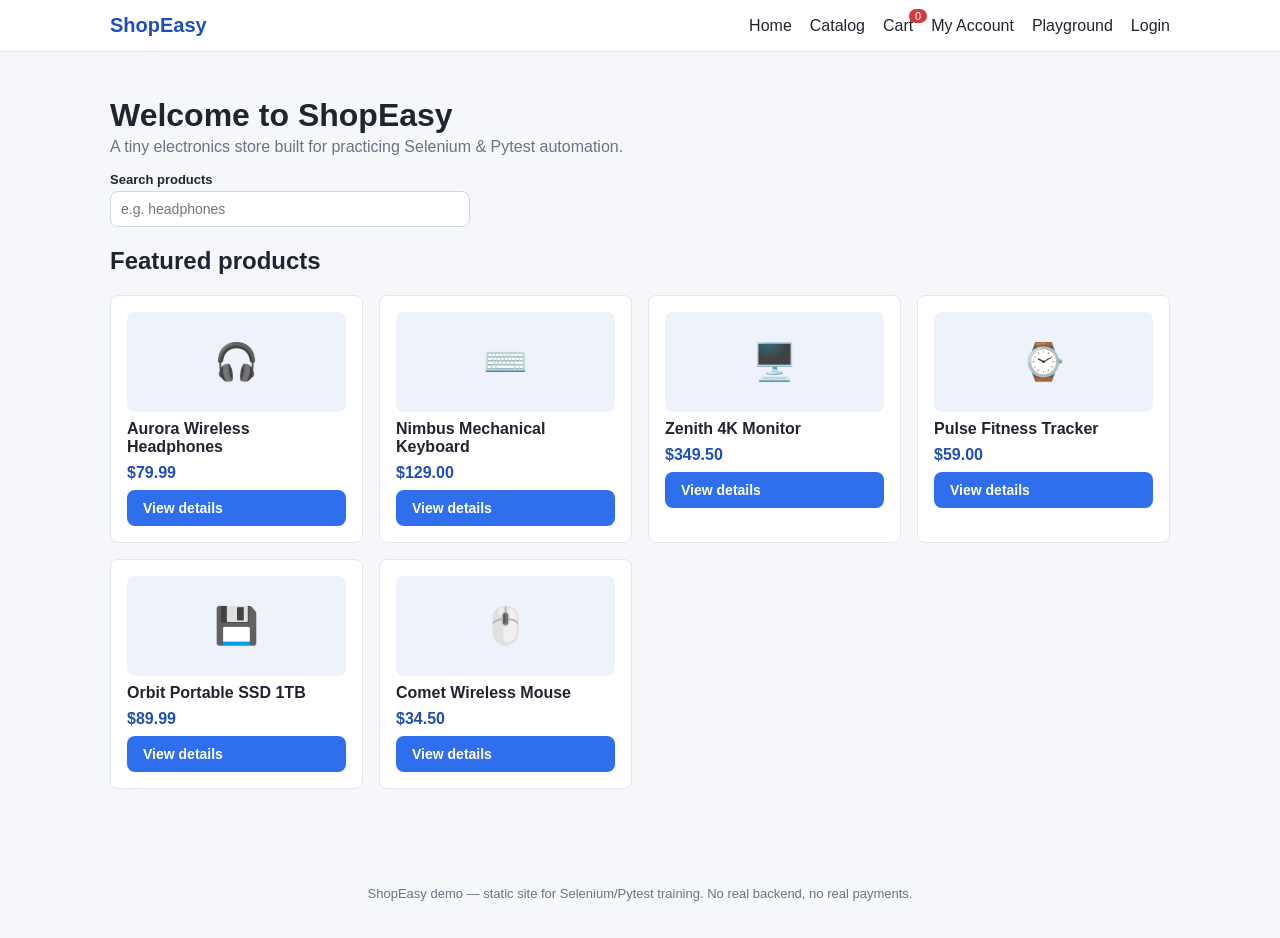
<file: site/index.html>
<!DOCTYPE html>
<html lang="en">
<head>
  <meta charset="UTF-8">
  <title>ShopEasy — Home</title>
  <link rel="stylesheet" href="assets/css/style.css">
</head>
<body>
  <!-- Шапка повторяется на всех страницах. common.js обновляет auth-link и cart-count. -->
  <header class="site-header">
    <div class="nav-bar">
      <a class="brand" href="index.html" id="brand-link">ShopEasy</a>
      <nav class="nav-links">
        <a href="index.html" data-testid="nav-home">Home</a>
        <a href="catalog.html" data-testid="nav-catalog">Catalog</a>
        <a href="cart.html" class="cart-link" data-testid="nav-cart">Cart <span class="cart-badge" id="cart-count">0</span></a>
        <a href="dashboard.html" data-testid="nav-dashboard">My Account</a>
        <a href="playground.html" data-testid="nav-playground">Playground</a>
        <a href="login.html" id="auth-link" data-testid="nav-auth">Login</a>
      </nav>
    </div>
  </header>

  <!-- Основное содержимое. -->
  <main class="container">
    <h1 class="page-title">Welcome to ShopEasy</h1>
    <p class="page-subtitle">A tiny electronics store built for practicing Selenium &amp; Pytest automation.</p>

    <!-- Поиск фильтрует карточки #featured-grid на стороне клиента. -->
    <div class="form-group" style="max-width:360px;">
      <label for="search-input">Search products</label>
      <input type="text" id="search-input" data-testid="search-input" placeholder="e.g. headphones">
    </div>

    <h2>Featured products</h2>
    <div class="product-grid" id="featured-grid" data-testid="product-grid">
      <!-- home.js строит карточки из общего списка PRODUCTS. -->
    </div>

    <p id="no-results-msg" class="hidden" data-testid="no-results-msg">No products match your search.</p>
  </main>

  <footer class="site-footer">
    <p>ShopEasy demo &mdash; static site for Selenium/Pytest training. No real backend, no real payments.</p>
  </footer>

  <script src="assets/js/common.js"></script>
  <script src="assets/js/home.js"></script>
</body>
</html>
</file>
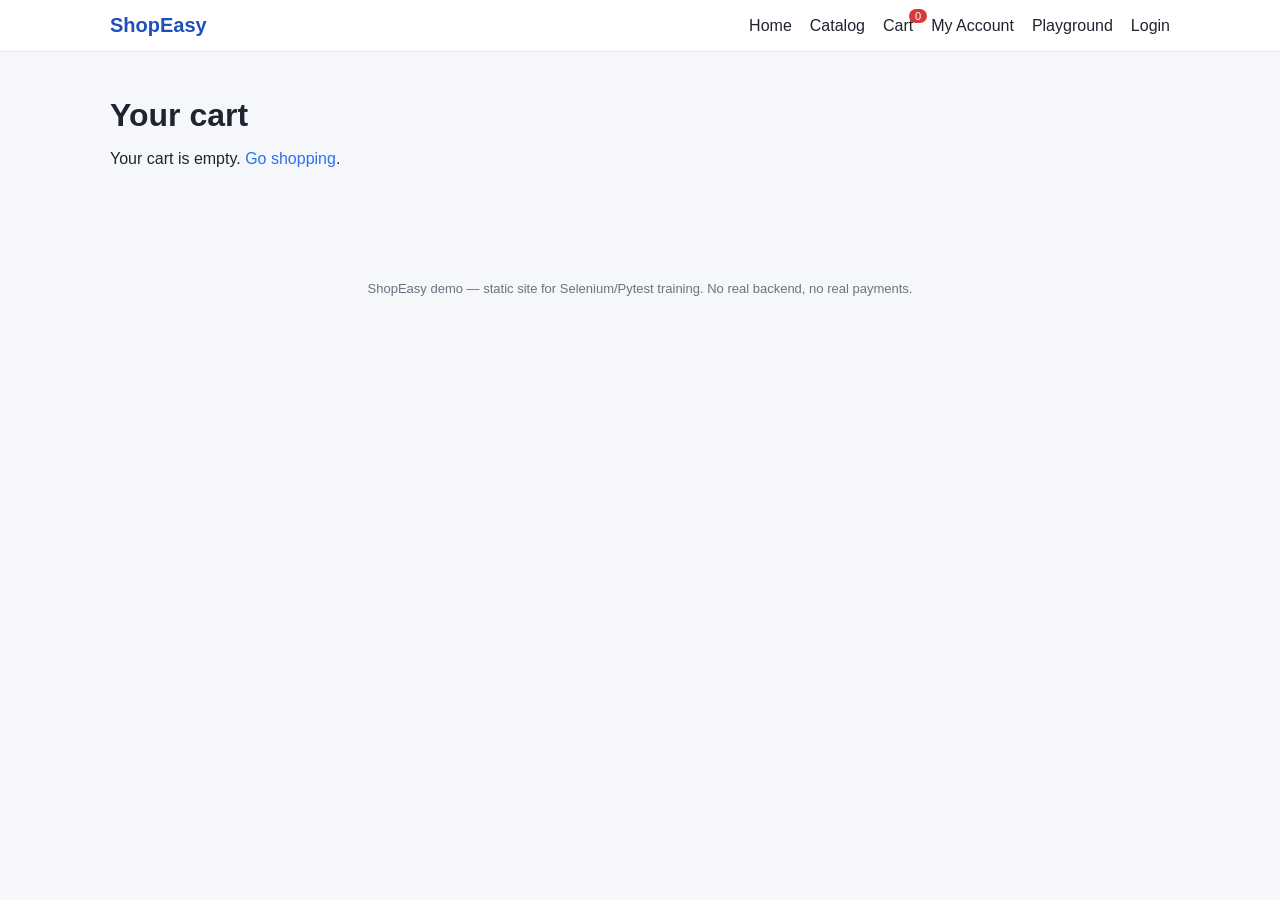
<file: site/cart.html>
<!DOCTYPE html>
<html lang="en">
<head>
  <meta charset="UTF-8">
  <title>ShopEasy — Cart</title>
  <link rel="stylesheet" href="assets/css/style.css">
</head>
<body>
  <header class="site-header">
    <div class="nav-bar">
      <a class="brand" href="index.html">ShopEasy</a>
      <nav class="nav-links">
        <a href="index.html" data-testid="nav-home">Home</a>
        <a href="catalog.html" data-testid="nav-catalog">Catalog</a>
        <a href="cart.html" class="cart-link" data-testid="nav-cart">Cart <span class="cart-badge" id="cart-count">0</span></a>
        <a href="dashboard.html" data-testid="nav-dashboard">My Account</a>
        <a href="playground.html" data-testid="nav-playground">Playground</a>
        <a href="login.html" id="auth-link" data-testid="nav-auth">Login</a>
      </nav>
    </div>
  </header>

  <main class="container">
    <h1 class="page-title">Your cart</h1>

    <p id="empty-cart-msg" class="hidden" data-testid="empty-cart-msg">Your cart is empty. <a href="catalog.html">Go shopping</a>.</p>

    <table class="data-table hidden" id="cart-table" data-testid="cart-table">
      <thead>
        <tr>
          <th>Product</th>
          <th>Price</th>
          <th>Quantity</th>
          <th>Subtotal</th>
          <th></th>
        </tr>
      </thead>
      <tbody id="cart-body"></tbody>
    </table>

    <div id="cart-summary" class="hidden" style="margin-top:20px; max-width:300px;">
      <div class="card">
        <p>Total: <strong id="cart-total" data-testid="cart-total">$0.00</strong></p>
        <button id="checkout-btn" data-testid="checkout-btn">Proceed to checkout</button>
      </div>
    </div>
  </main>

  <footer class="site-footer">
    <p>ShopEasy demo &mdash; static site for Selenium/Pytest training. No real backend, no real payments.</p>
  </footer>

  <script src="assets/js/common.js"></script>
  <script src="assets/js/cart.js"></script>
</body>
</html>
</file>
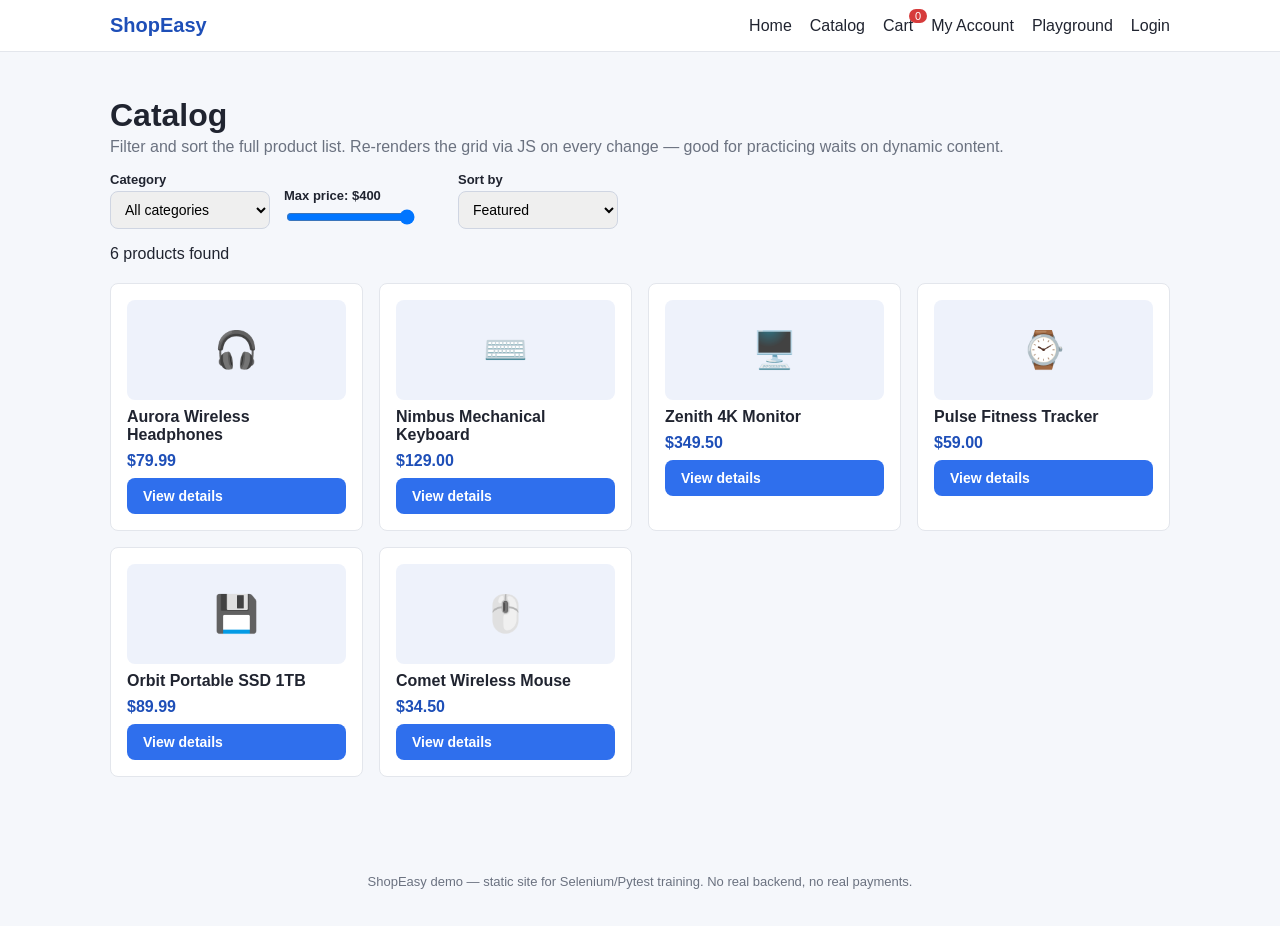
<file: site/catalog.html>
<!DOCTYPE html>
<html lang="en">
<head>
  <meta charset="UTF-8">
  <title>ShopEasy — Catalog</title>
  <link rel="stylesheet" href="assets/css/style.css">
</head>
<body>
  <header class="site-header">
    <div class="nav-bar">
      <a class="brand" href="index.html">ShopEasy</a>
      <nav class="nav-links">
        <a href="index.html" data-testid="nav-home">Home</a>
        <a href="catalog.html" data-testid="nav-catalog">Catalog</a>
        <a href="cart.html" class="cart-link" data-testid="nav-cart">Cart <span class="cart-badge" id="cart-count">0</span></a>
        <a href="dashboard.html" data-testid="nav-dashboard">My Account</a>
        <a href="playground.html" data-testid="nav-playground">Playground</a>
        <a href="login.html" id="auth-link" data-testid="nav-auth">Login</a>
      </nav>
    </div>
  </header>

  <main class="container">
    <h1 class="page-title">Catalog</h1>
    <p class="page-subtitle">Filter and sort the full product list. Re-renders the grid via JS on every change &mdash; good for practicing waits on dynamic content.</p>

    <div class="filters-bar">
      <div class="form-group">
        <label for="category-filter">Category</label>
        <select id="category-filter" data-testid="category-filter">
          <option value="all">All categories</option>
          <option value="audio">Audio</option>
          <option value="accessories">Accessories</option>
          <option value="displays">Displays</option>
          <option value="wearables">Wearables</option>
          <option value="storage">Storage</option>
        </select>
      </div>
      <div class="form-group">
        <label for="max-price">Max price: $<span id="max-price-value">400</span></label>
        <input type="range" id="max-price" data-testid="max-price-range" min="0" max="400" step="10" value="400">
      </div>
      <div class="form-group">
        <label for="sort-select">Sort by</label>
        <select id="sort-select" data-testid="sort-select">
          <option value="default">Featured</option>
          <option value="price-asc">Price: low to high</option>
          <option value="price-desc">Price: high to low</option>
          <option value="name-asc">Name: A-Z</option>
        </select>
      </div>
    </div>

    <p><span id="result-count" data-testid="result-count">6</span> products found</p>

    <div class="product-grid" id="catalog-grid" data-testid="product-grid"></div>
  </main>

  <footer class="site-footer">
    <p>ShopEasy demo &mdash; static site for Selenium/Pytest training. No real backend, no real payments.</p>
  </footer>

  <script src="assets/js/common.js"></script>
  <script src="assets/js/catalog.js"></script>
</body>
</html>
</file>
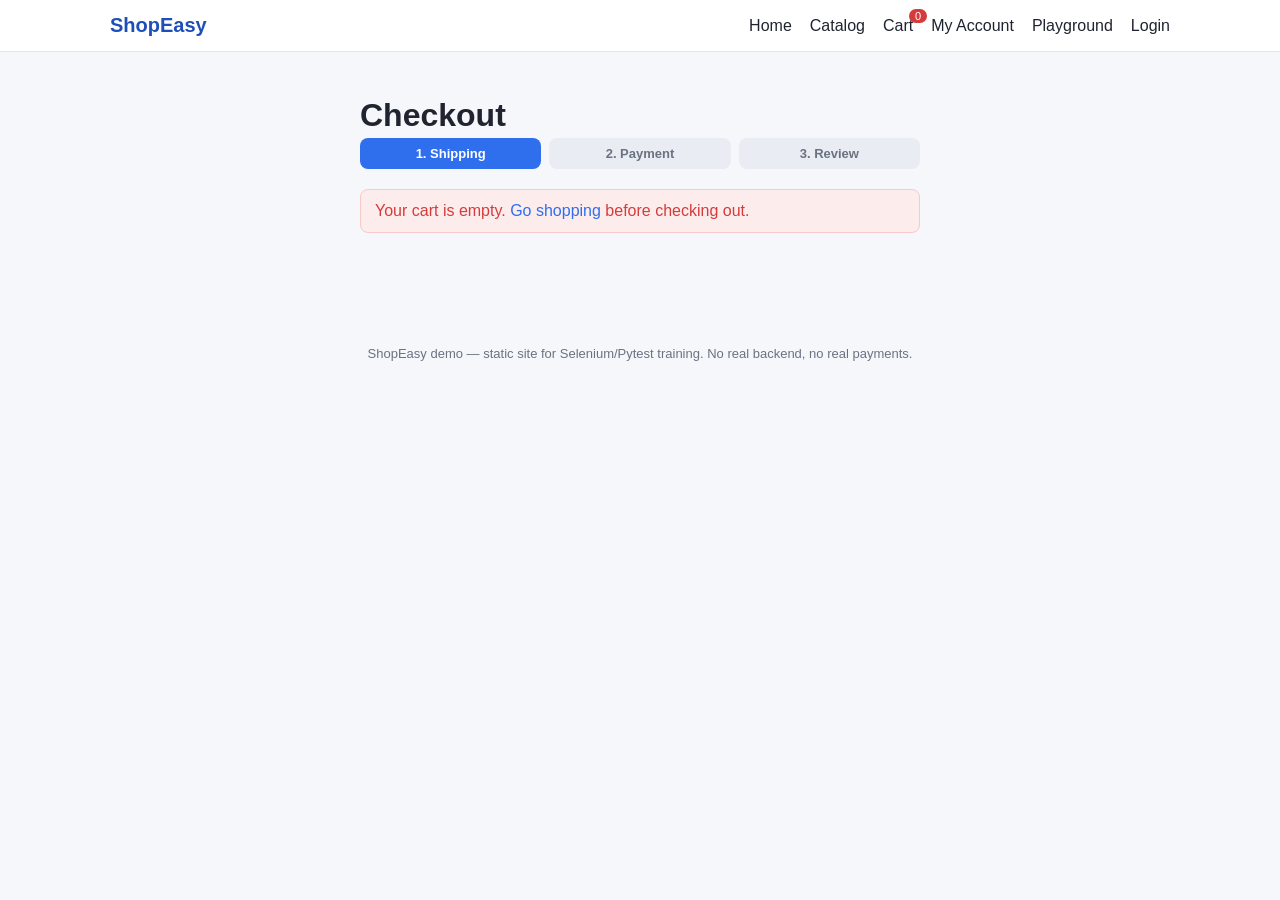
<file: site/checkout.html>
<!DOCTYPE html>
<html lang="en">
<head>
  <meta charset="UTF-8">
  <title>ShopEasy — Checkout</title>
  <link rel="stylesheet" href="assets/css/style.css">
</head>
<body>
  <header class="site-header">
    <div class="nav-bar">
      <a class="brand" href="index.html">ShopEasy</a>
      <nav class="nav-links">
        <a href="index.html" data-testid="nav-home">Home</a>
        <a href="catalog.html" data-testid="nav-catalog">Catalog</a>
        <a href="cart.html" class="cart-link" data-testid="nav-cart">Cart <span class="cart-badge" id="cart-count">0</span></a>
        <a href="dashboard.html" data-testid="nav-dashboard">My Account</a>
        <a href="playground.html" data-testid="nav-playground">Playground</a>
        <a href="login.html" id="auth-link" data-testid="nav-auth">Login</a>
      </nav>
    </div>
  </header>

  <main class="container" style="max-width:600px;">
    <h1 class="page-title">Checkout</h1>

    <div class="steps" data-testid="checkout-steps">
      <div class="step active" id="step-indicator-1" data-testid="step-indicator-1">1. Shipping</div>
      <div class="step" id="step-indicator-2" data-testid="step-indicator-2">2. Payment</div>
      <div class="step" id="step-indicator-3" data-testid="step-indicator-3">3. Review</div>
    </div>

    <div id="cart-empty-warning" class="alert alert-error" data-testid="checkout-empty-warning">
      Your cart is empty. <a href="catalog.html">Go shopping</a> before checking out.
    </div>

    <div id="checkout-flow">
      <!-- Шаг 1: доставка. -->
      <section class="step-panel active" id="step-1" data-testid="step-panel-1">
        <div class="form-group">
          <label for="full-name">Full name</label>
          <input type="text" id="full-name" data-testid="full-name" required>
        </div>
        <div class="form-group">
          <label for="address">Address</label>
          <input type="text" id="address" data-testid="address" required>
        </div>
        <div class="form-row">
          <div class="form-group">
            <label for="city">City</label>
            <input type="text" id="city" data-testid="city" required>
          </div>
          <div class="form-group">
            <label for="zip">ZIP code</label>
            <input type="text" id="zip" data-testid="zip" required>
          </div>
        </div>
        <button id="to-step-2" data-testid="to-step-2-btn">Continue to payment</button>
      </section>

      <!-- Шаг 2: оплата. -->
      <section class="step-panel" id="step-2" data-testid="step-panel-2">
        <div class="form-group">
          <label>Payment method</label>
          <label style="display:flex; align-items:center; gap:6px; font-weight:normal; margin-bottom:8px;">
            <input type="radio" name="payment" value="card" data-testid="payment-card" style="width:auto;" checked> Credit card
          </label>
          <label style="display:flex; align-items:center; gap:6px; font-weight:normal; margin-bottom:8px;">
            <input type="radio" name="payment" value="paypal" data-testid="payment-paypal" style="width:auto;"> PayPal
          </label>
          <label style="display:flex; align-items:center; gap:6px; font-weight:normal;">
            <input type="radio" name="payment" value="cash" data-testid="payment-cash" style="width:auto;"> Cash on delivery
          </label>
        </div>

        <div id="card-fields" data-testid="card-fields">
          <div class="form-group">
            <label for="card-number">Card number</label>
            <input type="text" id="card-number" data-testid="card-number" placeholder="4111 1111 1111 1111">
          </div>
          <div class="form-row">
            <div class="form-group">
              <label for="card-expiry">Expiry</label>
              <input type="text" id="card-expiry" data-testid="card-expiry" placeholder="MM/YY">
            </div>
            <div class="form-group">
              <label for="card-cvv">CVV</label>
              <input type="text" id="card-cvv" data-testid="card-cvv" placeholder="123">
            </div>
          </div>
        </div>

        <button class="btn-secondary" id="to-step-1" data-testid="back-to-step-1-btn">Back</button>
        <button id="to-step-3" data-testid="to-step-3-btn">Review order</button>
      </section>

      <!-- Шаг 3: проверка и подтверждение. -->
      <section class="step-panel" id="step-3" data-testid="step-panel-3">
        <div class="card" style="margin-bottom:16px;">
          <p><strong>Ship to:</strong> <span id="review-name" data-testid="review-name"></span>, <span id="review-address" data-testid="review-address"></span></p>
          <p><strong>Payment:</strong> <span id="review-payment" data-testid="review-payment"></span></p>
          <p><strong>Order total:</strong> <span id="review-total" data-testid="review-total"></span></p>
        </div>
        <button class="btn-secondary" id="to-step-2-back" data-testid="back-to-step-2-btn">Back</button>
        <button id="place-order-btn" data-testid="place-order-btn">Place order</button>
      </section>

      <!-- Подтверждение. -->
      <section class="step-panel" id="step-confirmation" data-testid="step-confirmation">
        <div class="alert alert-success visible">
          <p>Thank you! Your order <strong id="order-number" data-testid="order-number"></strong> has been placed.</p>
        </div>
        <a class="btn" href="index.html" data-testid="back-to-home-btn">Back to home</a>
      </section>
    </div>
  </main>

  <footer class="site-footer">
    <p>ShopEasy demo &mdash; static site for Selenium/Pytest training. No real backend, no real payments.</p>
  </footer>

  <script src="assets/js/common.js"></script>
  <script src="assets/js/checkout.js"></script>
</body>
</html>
</file>
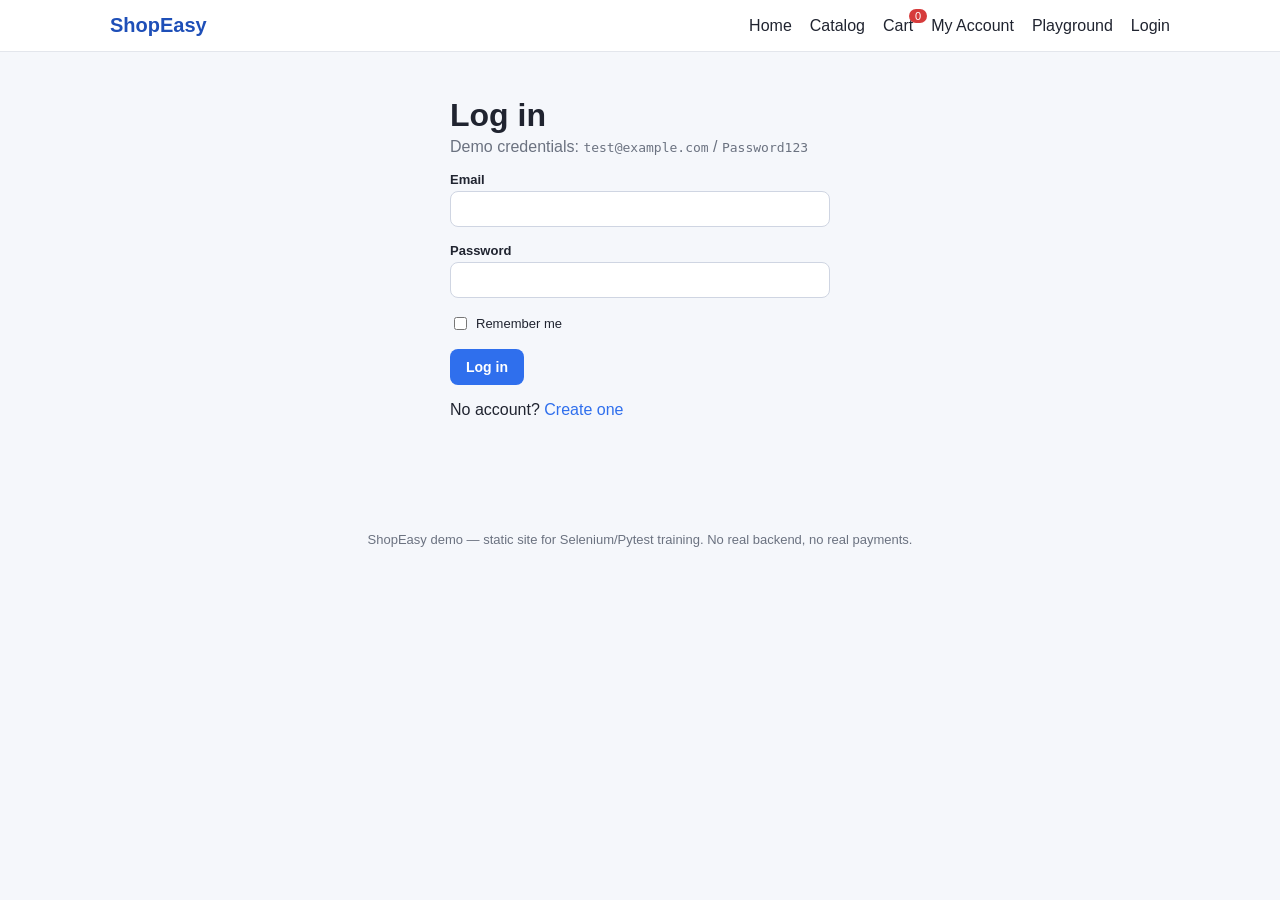
<file: site/dashboard.html>
<!DOCTYPE html>
<html lang="en">
<head>
  <meta charset="UTF-8">
  <title>ShopEasy — My Account</title>
  <link rel="stylesheet" href="assets/css/style.css">
</head>
<body>
  <header class="site-header">
    <div class="nav-bar">
      <a class="brand" href="index.html">ShopEasy</a>
      <nav class="nav-links">
        <a href="index.html" data-testid="nav-home">Home</a>
        <a href="catalog.html" data-testid="nav-catalog">Catalog</a>
        <a href="cart.html" class="cart-link" data-testid="nav-cart">Cart <span class="cart-badge" id="cart-count">0</span></a>
        <a href="dashboard.html" data-testid="nav-dashboard">My Account</a>
        <a href="playground.html" data-testid="nav-playground">Playground</a>
        <a href="login.html" id="auth-link" data-testid="nav-auth">Login</a>
      </nav>
    </div>
  </header>

  <main class="container">
    <h1 class="page-title">My Account</h1>
    <p class="page-subtitle" id="welcome-msg" data-testid="welcome-msg"></p>

    <h2>Order history</h2>
    <table class="data-table" data-testid="orders-table">
      <thead>
        <tr><th>Order #</th><th>Date</th><th>Status</th><th>Total</th></tr>
      </thead>
      <tbody id="orders-body" data-testid="orders-body">
        <tr><td>SE-482913</td><td>2026-08-02</td><td>Delivered</td><td>$149.99</td></tr>
        <tr><td>SE-311745</td><td>2026-07-19</td><td>Delivered</td><td>$89.00</td></tr>
        <tr><td>SE-208834</td><td>2026-06-30</td><td>Cancelled</td><td>$34.50</td></tr>
      </tbody>
    </table>

    <div class="widget-block" style="margin-top:24px;">
      <h3>Danger zone</h3>
      <p>Deleting your account cannot be undone (demo only — triggers a native confirm dialog).</p>
      <button class="btn-danger" id="delete-account-btn" data-testid="delete-account-btn">Delete account</button>
    </div>
  </main>

  <footer class="site-footer">
    <p>ShopEasy demo &mdash; static site for Selenium/Pytest training. No real backend, no real payments.</p>
  </footer>

  <script src="assets/js/common.js"></script>
  <script src="assets/js/dashboard.js"></script>
</body>
</html>
</file>
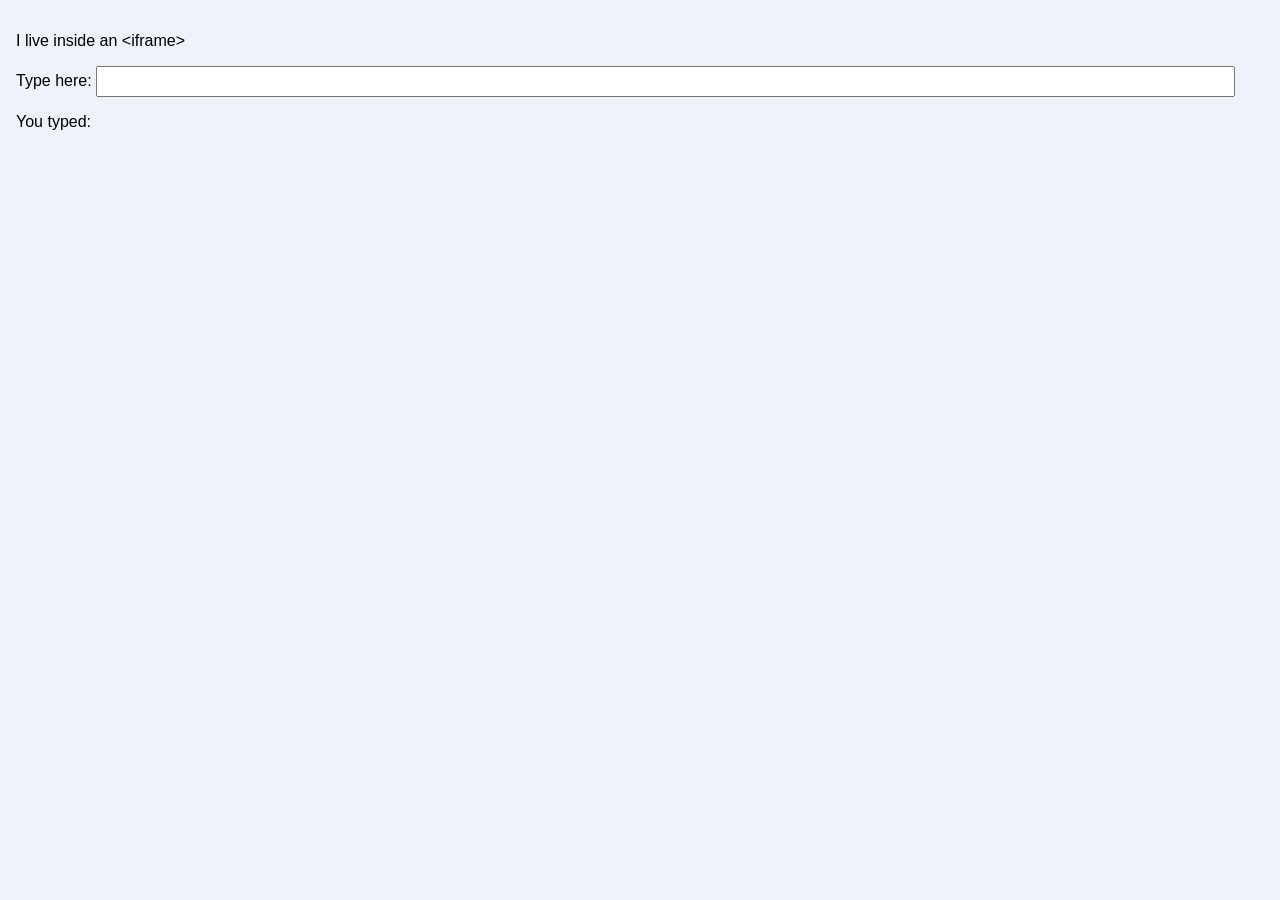
<file: site/iframe_content.html>
<!DOCTYPE html>
<html lang="en">
<head>
  <meta charset="UTF-8">
  <title>Iframe content</title>
  <style>
    body { font-family: sans-serif; padding: 16px; background: #eef2fb; margin:0; }
    input { padding: 6px; width: 90%; }
  </style>
</head>
<body>
  <p id="iframe-heading" data-testid="iframe-heading">I live inside an &lt;iframe&gt;</p>
  <label for="iframe-input">Type here:</label>
  <input type="text" id="iframe-input" data-testid="iframe-input">
  <p>You typed: <span id="iframe-echo" data-testid="iframe-echo"></span></p>
  <script>
    document.getElementById("iframe-input").addEventListener("input", (e) => {
      document.getElementById("iframe-echo").textContent = e.target.value;
    });
  </script>
</body>
</html>
</file>
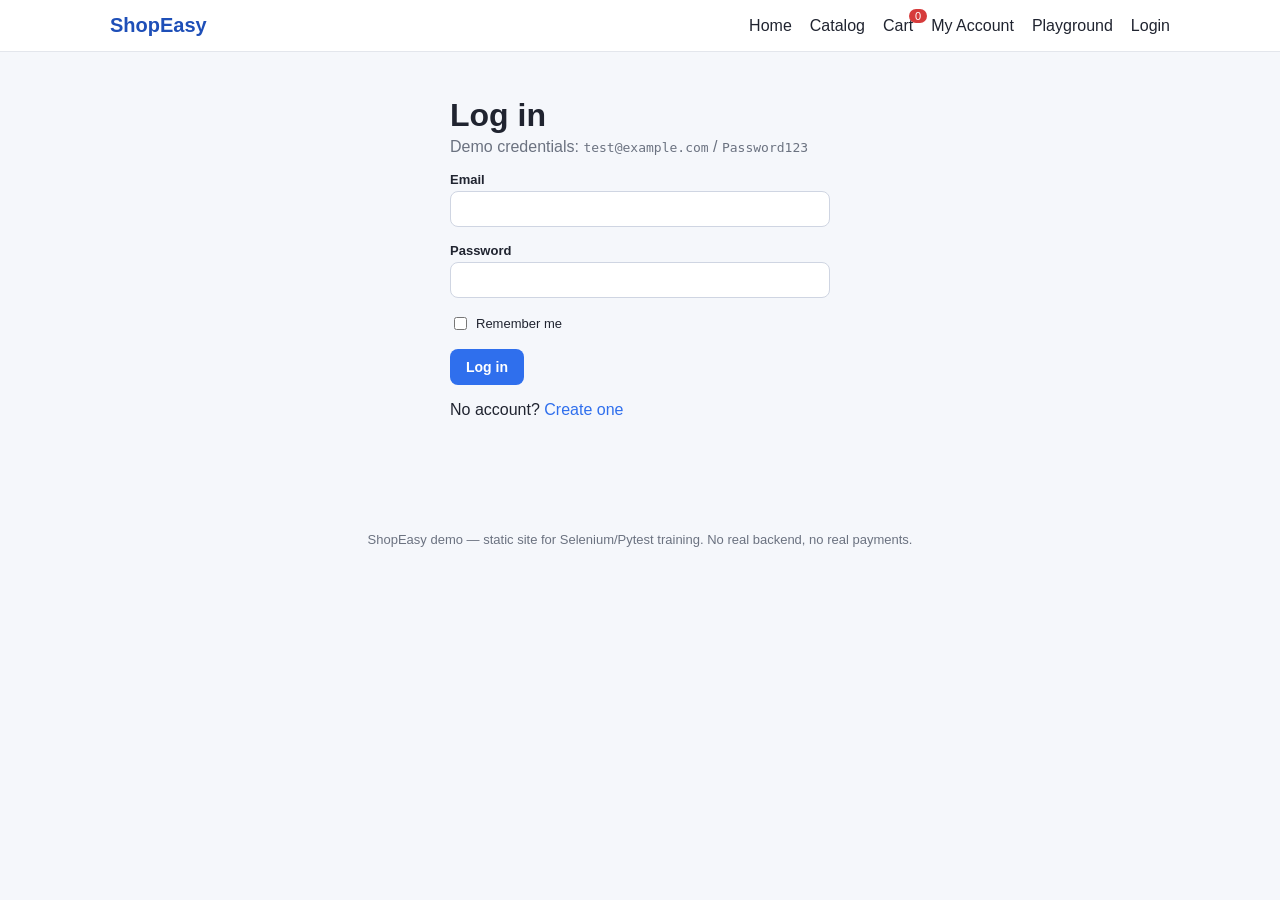
<file: site/login.html>
<!DOCTYPE html>
<html lang="en">
<head>
  <meta charset="UTF-8">
  <title>ShopEasy — Login</title>
  <link rel="stylesheet" href="assets/css/style.css">
</head>
<body>
  <header class="site-header">
    <div class="nav-bar">
      <a class="brand" href="index.html">ShopEasy</a>
      <nav class="nav-links">
        <a href="index.html" data-testid="nav-home">Home</a>
        <a href="catalog.html" data-testid="nav-catalog">Catalog</a>
        <a href="cart.html" class="cart-link" data-testid="nav-cart">Cart <span class="cart-badge" id="cart-count">0</span></a>
        <a href="dashboard.html" data-testid="nav-dashboard">My Account</a>
        <a href="playground.html" data-testid="nav-playground">Playground</a>
        <a href="login.html" id="auth-link" data-testid="nav-auth">Login</a>
      </nav>
    </div>
  </header>

  <main class="container" style="max-width:420px;">
    <h1 class="page-title">Log in</h1>
    <p class="page-subtitle">Demo credentials: <code>test@example.com</code> / <code>Password123</code></p>

    <div class="alert alert-error" id="login-error" data-testid="login-error">Invalid email or password.</div>

    <form id="login-form" data-testid="login-form" novalidate>
      <div class="form-group">
        <label for="email">Email</label>
        <input type="email" id="email" name="email" data-testid="login-email" required>
      </div>
      <div class="form-group">
        <label for="password">Password</label>
        <input type="password" id="password" name="password" data-testid="login-password" required>
      </div>
      <div class="form-group">
        <label style="display:flex; align-items:center; gap:6px; font-weight:normal;">
          <input type="checkbox" id="remember" name="remember" data-testid="remember-checkbox" style="width:auto;">
          Remember me
        </label>
      </div>
      <button type="submit" id="login-btn" data-testid="login-submit">Log in</button>
    </form>

    <p style="margin-top:16px;">No account? <a href="register.html" data-testid="go-to-register">Create one</a></p>
  </main>

  <footer class="site-footer">
    <p>ShopEasy demo &mdash; static site for Selenium/Pytest training. No real backend, no real payments.</p>
  </footer>

  <script src="assets/js/common.js"></script>
  <script src="assets/js/login.js"></script>
</body>
</html>
</file>
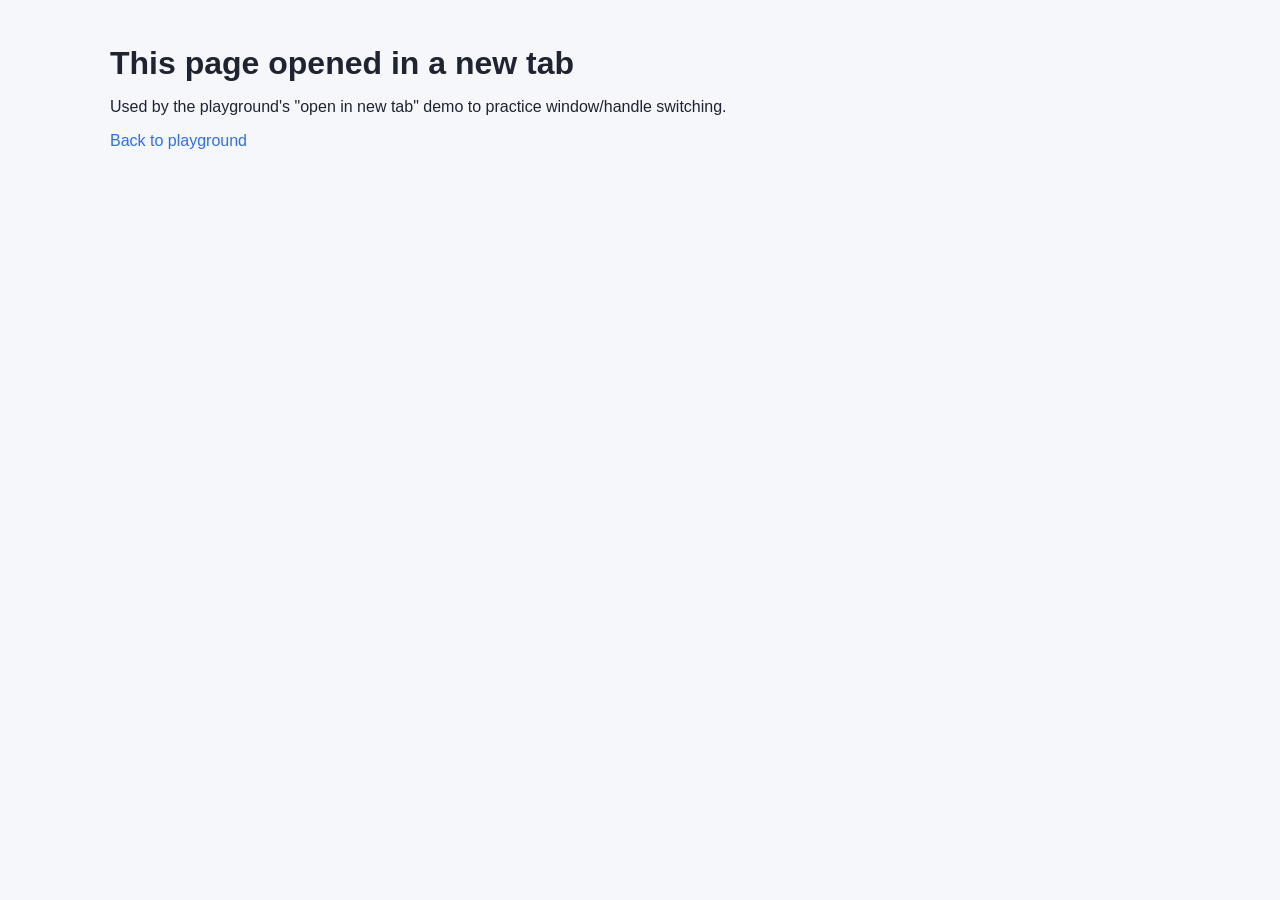
<file: site/new_tab.html>
<!DOCTYPE html>
<html lang="en">
<head>
  <meta charset="UTF-8">
  <title>ShopEasy — New Tab</title>
  <link rel="stylesheet" href="assets/css/style.css">
</head>
<body>
  <main class="container">
    <h1 class="page-title" id="new-tab-heading" data-testid="new-tab-heading">This page opened in a new tab</h1>
    <p>Used by the playground's "open in new tab" demo to practice window/handle switching.</p>
    <a href="playground.html" data-testid="back-to-playground">Back to playground</a>
  </main>
</body>
</html>
</file>
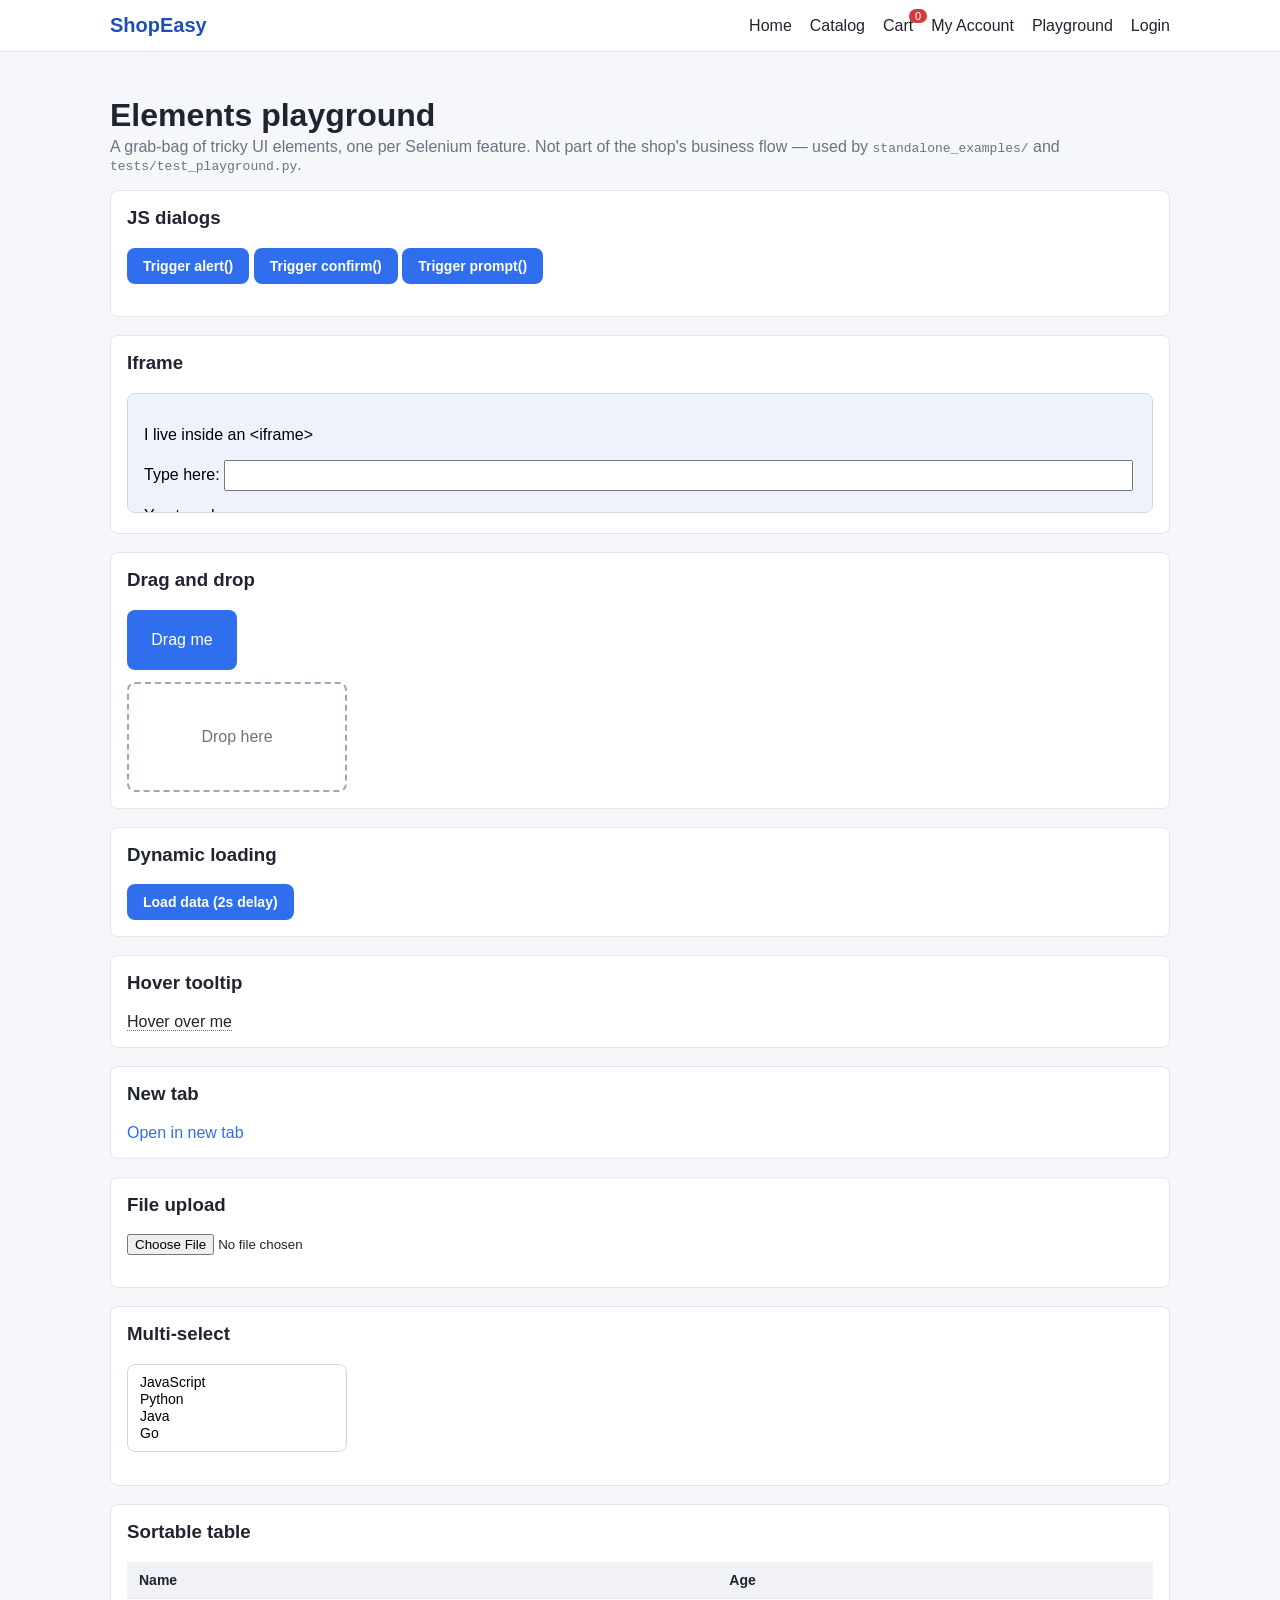
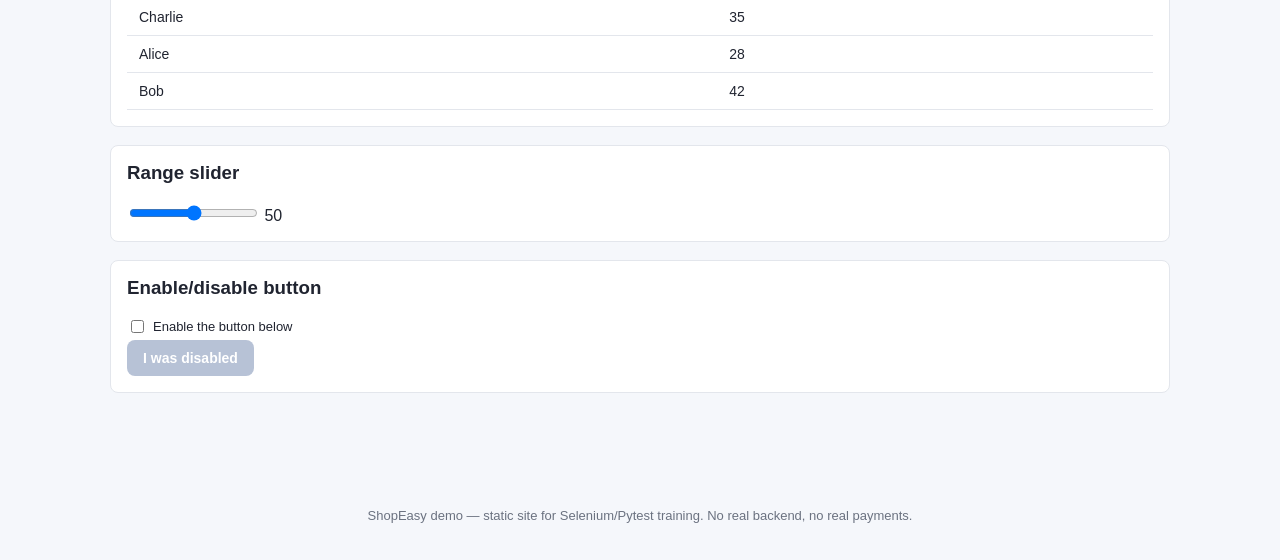
<file: site/playground.html>
<!DOCTYPE html>
<html lang="en">
<head>
  <meta charset="UTF-8">
  <title>ShopEasy — Playground</title>
  <link rel="stylesheet" href="assets/css/style.css">
</head>
<body>
  <header class="site-header">
    <div class="nav-bar">
      <a class="brand" href="index.html">ShopEasy</a>
      <nav class="nav-links">
        <a href="index.html" data-testid="nav-home">Home</a>
        <a href="catalog.html" data-testid="nav-catalog">Catalog</a>
        <a href="cart.html" class="cart-link" data-testid="nav-cart">Cart <span class="cart-badge" id="cart-count">0</span></a>
        <a href="dashboard.html" data-testid="nav-dashboard">My Account</a>
        <a href="playground.html" data-testid="nav-playground">Playground</a>
        <a href="login.html" id="auth-link" data-testid="nav-auth">Login</a>
      </nav>
    </div>
  </header>

  <main class="container">
    <h1 class="page-title">Elements playground</h1>
    <p class="page-subtitle">A grab-bag of tricky UI elements, one per Selenium feature. Not part of the shop's business flow &mdash; used by <code>standalone_examples/</code> and <code>tests/test_playground.py</code>.</p>

    <!-- 1. Диалоги. -->
    <div class="widget-block" data-testid="widget-alerts">
      <h3>JS dialogs</h3>
      <button id="alert-btn" data-testid="alert-btn">Trigger alert()</button>
      <button id="confirm-btn" data-testid="confirm-btn">Trigger confirm()</button>
      <button id="prompt-btn" data-testid="prompt-btn">Trigger prompt()</button>
      <p id="dialog-result" data-testid="dialog-result"></p>
    </div>

    <!-- 2. Iframe. -->
    <div class="widget-block" data-testid="widget-iframe">
      <h3>Iframe</h3>
      <iframe id="content-frame" data-testid="content-frame" src="iframe_content.html" style="width:100%; height:120px; border:1px solid #cfd5e2; border-radius:8px;"></iframe>
    </div>

    <!-- 3. Перетаскивание. -->
    <div class="widget-block" data-testid="widget-dragdrop">
      <h3>Drag and drop</h3>
      <div id="draggable" data-testid="draggable" draggable="true">Drag me</div>
      <div id="dropzone" data-testid="dropzone">Drop here</div>
    </div>

    <!-- 4. Динамическая загрузка для явного ожидания. -->
    <div class="widget-block" data-testid="widget-dynamic">
      <h3>Dynamic loading</h3>
      <button id="load-btn" data-testid="load-btn">Load data (2s delay)</button>
      <p id="loading-spinner" class="hidden" data-testid="loading-spinner">Loading&hellip;</p>
      <p id="loaded-content" class="hidden" data-testid="loaded-content">Here is your dynamically loaded content!</p>
    </div>

    <!-- 5. Подсказка при наведении. -->
    <div class="widget-block" data-testid="widget-tooltip">
      <h3>Hover tooltip</h3>
      <span data-tooltip="I appear on hover" data-testid="tooltip-trigger">Hover over me</span>
    </div>

    <!-- 6. Новая вкладка и дескрипторы окон. -->
    <div class="widget-block" data-testid="widget-newtab">
      <h3>New tab</h3>
      <a id="new-tab-link" data-testid="new-tab-link" href="new_tab.html" target="_blank">Open in new tab</a>
    </div>

    <!-- 7. Загрузка файла. -->
    <div class="widget-block" data-testid="widget-upload">
      <h3>File upload</h3>
      <input type="file" id="file-input" data-testid="file-input">
      <p id="file-name" data-testid="file-name"></p>
    </div>

    <!-- 8. Список с множественным выбором. -->
    <div class="widget-block" data-testid="widget-multiselect">
      <h3>Multi-select</h3>
      <select id="multi-select" data-testid="multi-select" multiple size="4" style="width:220px;">
        <option value="js">JavaScript</option>
        <option value="py">Python</option>
        <option value="java">Java</option>
        <option value="go">Go</option>
      </select>
      <p id="multi-select-result" data-testid="multi-select-result"></p>
    </div>

    <!-- 9. Сортируемая таблица. -->
    <div class="widget-block" data-testid="widget-table">
      <h3>Sortable table</h3>
      <table class="data-table" id="sortable-table" data-testid="sortable-table">
        <thead>
          <tr>
            <th data-testid="sort-by-name">Name</th>
            <th data-testid="sort-by-age">Age</th>
          </tr>
        </thead>
        <tbody id="sortable-table-body">
          <tr><td>Charlie</td><td>35</td></tr>
          <tr><td>Alice</td><td>28</td></tr>
          <tr><td>Bob</td><td>42</td></tr>
        </tbody>
      </table>
    </div>

    <!-- 10. Ползунок диапазона. -->
    <div class="widget-block" data-testid="widget-slider">
      <h3>Range slider</h3>
      <input type="range" id="volume-slider" data-testid="volume-slider" min="0" max="100" value="50">
      <span id="volume-value" data-testid="volume-value">50</span>
    </div>

    <!-- 11. Включение и отключение элемента. -->
    <div class="widget-block" data-testid="widget-toggle">
      <h3>Enable/disable button</h3>
      <label style="display:flex; align-items:center; gap:6px; font-weight:normal;">
        <input type="checkbox" id="enable-checkbox" data-testid="enable-checkbox" style="width:auto;">
        Enable the button below
      </label>
      <button id="toggle-target-btn" data-testid="toggle-target-btn" disabled>I was disabled</button>
    </div>
  </main>

  <footer class="site-footer">
    <p>ShopEasy demo &mdash; static site for Selenium/Pytest training. No real backend, no real payments.</p>
  </footer>

  <script src="assets/js/common.js"></script>
  <script src="assets/js/playground.js"></script>
</body>
</html>
</file>
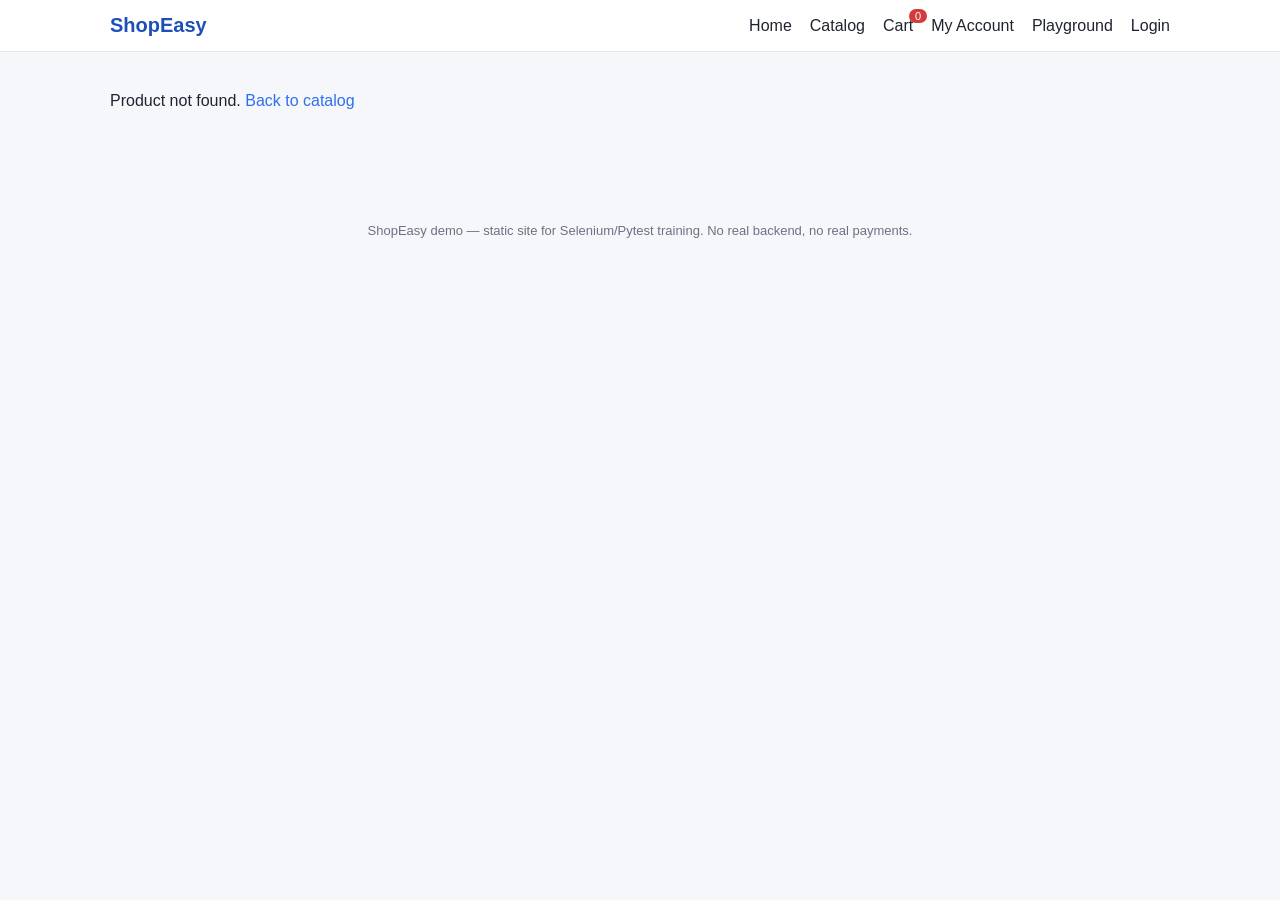
<file: site/product.html>
<!DOCTYPE html>
<html lang="en">
<head>
  <meta charset="UTF-8">
  <title>ShopEasy — Product</title>
  <link rel="stylesheet" href="assets/css/style.css">
</head>
<body>
  <header class="site-header">
    <div class="nav-bar">
      <a class="brand" href="index.html">ShopEasy</a>
      <nav class="nav-links">
        <a href="index.html" data-testid="nav-home">Home</a>
        <a href="catalog.html" data-testid="nav-catalog">Catalog</a>
        <a href="cart.html" class="cart-link" data-testid="nav-cart">Cart <span class="cart-badge" id="cart-count">0</span></a>
        <a href="dashboard.html" data-testid="nav-dashboard">My Account</a>
        <a href="playground.html" data-testid="nav-playground">Playground</a>
        <a href="login.html" id="auth-link" data-testid="nav-auth">Login</a>
      </nav>
    </div>
  </header>

  <main class="container">
    <div id="product-not-found" class="hidden" data-testid="product-not-found">
      <p>Product not found. <a href="catalog.html">Back to catalog</a></p>
    </div>

    <div id="product-detail" data-testid="product-detail">
      <div style="display:flex; gap:24px; flex-wrap:wrap;">
        <div class="thumb" id="product-thumb" style="width:220px; height:220px; font-size:72px;"></div>
        <div style="flex:1; min-width:260px;">
          <h1 class="page-title" id="product-name" data-testid="product-name"></h1>
          <p class="price" id="product-price" data-testid="product-price" style="font-size:22px;"></p>

          <div class="form-group" style="max-width:160px;">
            <label for="quantity-select">Quantity</label>
            <select id="quantity-select" data-testid="quantity-select">
              <option value="1">1</option>
              <option value="2">2</option>
              <option value="3">3</option>
              <option value="4">4</option>
              <option value="5">5</option>
            </select>
          </div>

          <button id="add-to-cart-btn" data-testid="add-to-cart-btn">Add to cart</button>
          <p class="alert alert-success" id="added-msg" data-testid="added-to-cart-msg" style="display:none; margin-top:12px;">Added to cart!</p>
        </div>
      </div>

      <div class="tabs" data-testid="product-tabs">
        <button class="tab-btn active" data-tab="description" data-testid="tab-description">Description</button>
        <button class="tab-btn" data-tab="specs" data-testid="tab-specs">Specifications</button>
        <button class="tab-btn" data-tab="reviews" data-testid="tab-reviews">Reviews</button>
      </div>
      <div class="tab-panel active" id="panel-description" data-testid="panel-description">
        <p id="product-description"></p>
      </div>
      <div class="tab-panel" id="panel-specs" data-testid="panel-specs">
        <ul id="product-specs"></ul>
      </div>
      <div class="tab-panel" id="panel-reviews" data-testid="panel-reviews">
        <p>"Works great, exactly as described." &mdash; verified buyer</p>
        <p>"Good value for the price." &mdash; verified buyer</p>
      </div>
    </div>
  </main>

  <footer class="site-footer">
    <p>ShopEasy demo &mdash; static site for Selenium/Pytest training. No real backend, no real payments.</p>
  </footer>

  <script src="assets/js/common.js"></script>
  <script src="assets/js/product.js"></script>
</body>
</html>
</file>
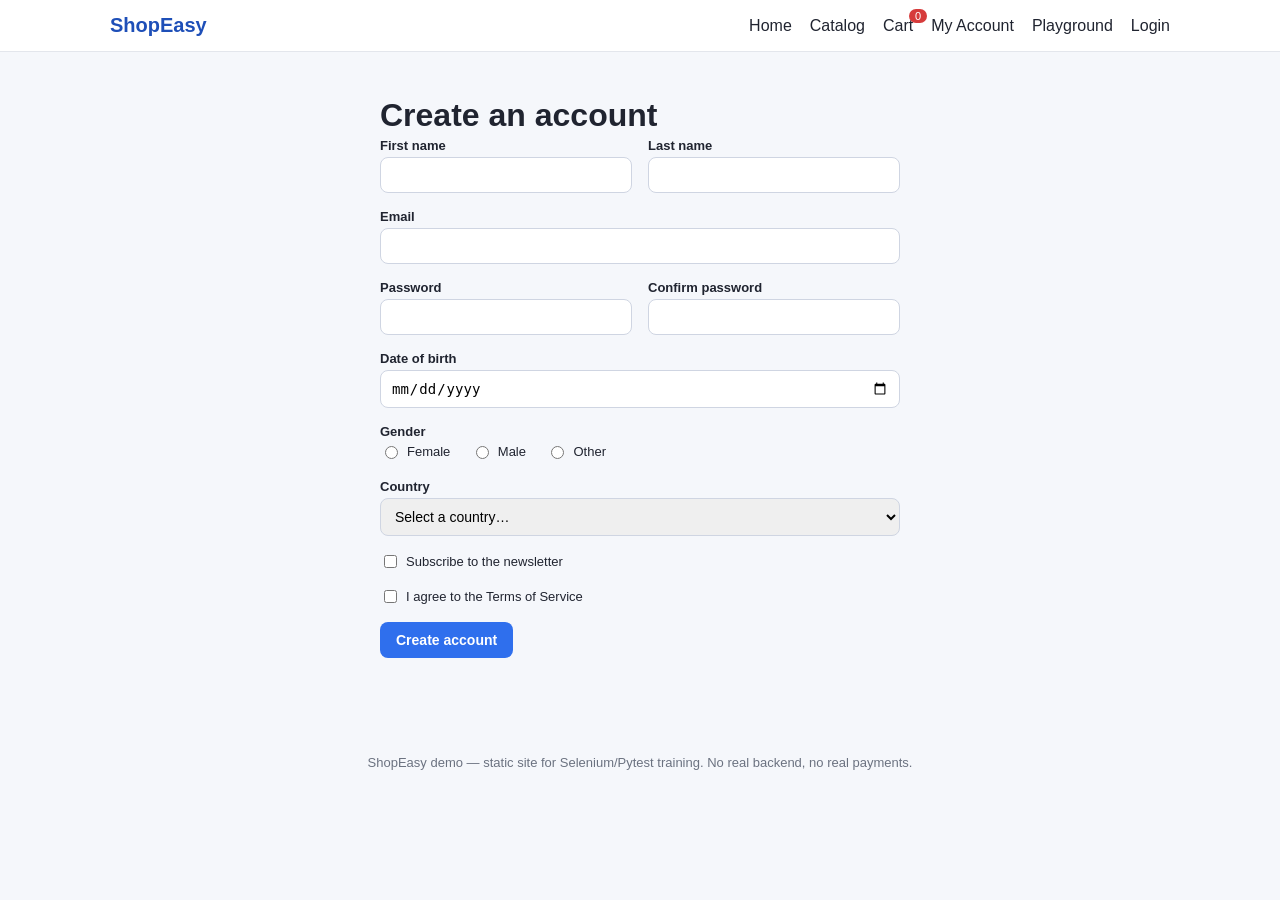
<file: site/register.html>
<!DOCTYPE html>
<html lang="en">
<head>
  <meta charset="UTF-8">
  <title>ShopEasy — Register</title>
  <link rel="stylesheet" href="assets/css/style.css">
</head>
<body>
  <header class="site-header">
    <div class="nav-bar">
      <a class="brand" href="index.html">ShopEasy</a>
      <nav class="nav-links">
        <a href="index.html" data-testid="nav-home">Home</a>
        <a href="catalog.html" data-testid="nav-catalog">Catalog</a>
        <a href="cart.html" class="cart-link" data-testid="nav-cart">Cart <span class="cart-badge" id="cart-count">0</span></a>
        <a href="dashboard.html" data-testid="nav-dashboard">My Account</a>
        <a href="playground.html" data-testid="nav-playground">Playground</a>
        <a href="login.html" id="auth-link" data-testid="nav-auth">Login</a>
      </nav>
    </div>
  </header>

  <main class="container" style="max-width:560px;">
    <h1 class="page-title">Create an account</h1>

    <div class="alert alert-success" id="register-success" data-testid="register-success">
      Account created! Redirecting to login&hellip;
    </div>

    <form id="register-form" data-testid="register-form" novalidate>
      <div class="form-row">
        <div class="form-group">
          <label for="first-name">First name</label>
          <input type="text" id="first-name" data-testid="first-name" required>
        </div>
        <div class="form-group">
          <label for="last-name">Last name</label>
          <input type="text" id="last-name" data-testid="last-name" required>
        </div>
      </div>

      <div class="form-group">
        <label for="reg-email">Email</label>
        <input type="email" id="reg-email" data-testid="reg-email" required>
        <div class="field-error" id="email-error" data-testid="email-error">Please enter a valid email address.</div>
      </div>

      <div class="form-row">
        <div class="form-group">
          <label for="reg-password">Password</label>
          <input type="password" id="reg-password" data-testid="reg-password" required>
        </div>
        <div class="form-group">
          <label for="confirm-password">Confirm password</label>
          <input type="password" id="confirm-password" data-testid="confirm-password" required>
          <div class="field-error" id="password-error" data-testid="password-error">Passwords do not match.</div>
        </div>
      </div>

      <div class="form-group">
        <label for="birth-date">Date of birth</label>
        <input type="date" id="birth-date" data-testid="birth-date">
      </div>

      <div class="form-group">
        <label>Gender</label>
        <label style="display:inline-flex; align-items:center; gap:6px; font-weight:normal; margin-right:16px;">
          <input type="radio" name="gender" value="female" data-testid="gender-female" style="width:auto;"> Female
        </label>
        <label style="display:inline-flex; align-items:center; gap:6px; font-weight:normal; margin-right:16px;">
          <input type="radio" name="gender" value="male" data-testid="gender-male" style="width:auto;"> Male
        </label>
        <label style="display:inline-flex; align-items:center; gap:6px; font-weight:normal;">
          <input type="radio" name="gender" value="other" data-testid="gender-other" style="width:auto;"> Other
        </label>
      </div>

      <div class="form-group">
        <label for="country">Country</label>
        <select id="country" data-testid="country-select">
          <option value="">Select a country&hellip;</option>
          <option value="us">United States</option>
          <option value="de">Germany</option>
          <option value="ru">Russia</option>
          <option value="in">India</option>
          <option value="br">Brazil</option>
        </select>
      </div>

      <div class="form-group">
        <label style="display:flex; align-items:center; gap:6px; font-weight:normal;">
          <input type="checkbox" id="newsletter" data-testid="newsletter-checkbox" style="width:auto;">
          Subscribe to the newsletter
        </label>
      </div>

      <div class="form-group">
        <label style="display:flex; align-items:center; gap:6px; font-weight:normal;">
          <input type="checkbox" id="terms" data-testid="terms-checkbox" style="width:auto;" required>
          I agree to the Terms of Service
        </label>
        <div class="field-error" id="terms-error" data-testid="terms-error">You must accept the terms to continue.</div>
      </div>

      <button type="submit" id="register-btn" data-testid="register-submit">Create account</button>
    </form>
  </main>

  <footer class="site-footer">
    <p>ShopEasy demo &mdash; static site for Selenium/Pytest training. No real backend, no real payments.</p>
  </footer>

  <script src="assets/js/common.js"></script>
  <script src="assets/js/register.js"></script>
</body>
</html>
</file>
<file: site/assets/css/style.css>
/* Общие стили учебного магазина ShopEasy.
   Оформление намеренно простое: проект предназначен для автоматизации. */

:root {
  --color-primary: #2f6fed;
  --color-primary-dark: #1e4fb8;
  --color-danger: #d63b3b;
  --color-success: #1f9d55;
  --color-bg: #f5f7fb;
  --color-card: #ffffff;
  --color-text: #202430;
  --color-muted: #6b7280;
  --radius: 8px;
}

* { box-sizing: border-box; }

body {
  margin: 0;
  font-family: -apple-system, Segoe UI, Roboto, Arial, sans-serif;
  background: var(--color-bg);
  color: var(--color-text);
}

a { color: var(--color-primary); text-decoration: none; }
a:hover { text-decoration: underline; }

/* ---------- Шапка и навигация ---------- */
header.site-header {
  background: var(--color-card);
  border-bottom: 1px solid #e3e6ec;
  position: sticky;
  top: 0;
  z-index: 10;
}

.nav-bar {
  max-width: 1100px;
  margin: 0 auto;
  display: flex;
  align-items: center;
  justify-content: space-between;
  padding: 14px 20px;
  flex-wrap: wrap;
  gap: 10px;
}

.brand {
  font-size: 20px;
  font-weight: 700;
  color: var(--color-primary-dark);
}

.nav-links {
  display: flex;
  gap: 18px;
  align-items: center;
  flex-wrap: wrap;
}

.nav-links a { color: var(--color-text); font-weight: 500; }

.cart-link { position: relative; }
.cart-badge {
  background: var(--color-danger);
  color: #fff;
  border-radius: 999px;
  font-size: 11px;
  padding: 1px 6px;
  position: absolute;
  top: -8px;
  right: -14px;
}

/* ---------- Компоновка ---------- */
main.container {
  max-width: 1100px;
  margin: 0 auto;
  padding: 24px 20px 60px;
}

.page-title { margin-bottom: 4px; }
.page-subtitle { color: var(--color-muted); margin-top: 0; }

footer.site-footer {
  text-align: center;
  padding: 24px;
  color: var(--color-muted);
  font-size: 13px;
}

/* ---------- Кнопки и формы ---------- */
button, .btn {
  cursor: pointer;
  border: none;
  border-radius: var(--radius);
  padding: 10px 16px;
  font-size: 14px;
  font-weight: 600;
  background: var(--color-primary);
  color: #fff;
  display: inline-block;
}
button:hover, .btn:hover { background: var(--color-primary-dark); }
button:disabled { background: #b7c2d6; cursor: not-allowed; }

.btn-secondary { background: #e9ecf3; color: var(--color-text); }
.btn-secondary:hover { background: #dbe0eb; }

.btn-danger { background: var(--color-danger); }
.btn-danger:hover { background: #b32e2e; }

input[type="text"], input[type="email"], input[type="password"],
input[type="number"], input[type="date"], select, textarea {
  width: 100%;
  padding: 9px 10px;
  border: 1px solid #cfd5e2;
  border-radius: var(--radius);
  font-size: 14px;
}

label { display: block; font-weight: 600; margin-bottom: 4px; font-size: 13px; }
.form-group { margin-bottom: 16px; }
.form-row { display: flex; gap: 16px; flex-wrap: wrap; }
.form-row .form-group { flex: 1; min-width: 200px; }

.field-error {
  color: var(--color-danger);
  font-size: 12px;
  margin-top: 4px;
  display: none;
}
.field-error.visible { display: block; }

.alert {
  padding: 12px 14px;
  border-radius: var(--radius);
  margin-bottom: 16px;
  display: none;
}
.alert.visible { display: block; }
.alert-error { background: #fdecec; color: var(--color-danger); border: 1px solid #f7c9c9; }
.alert-success { background: #e9f9ef; color: var(--color-success); border: 1px solid #bfe9cd; }

.card {
  background: var(--color-card);
  border: 1px solid #e3e6ec;
  border-radius: var(--radius);
  padding: 18px;
}

/* ---------- Сетка товаров ---------- */
.product-grid {
  display: grid;
  grid-template-columns: repeat(auto-fill, minmax(220px, 1fr));
  gap: 16px;
  margin-top: 20px;
}

.product-card {
  background: var(--color-card);
  border: 1px solid #e3e6ec;
  border-radius: var(--radius);
  padding: 16px;
  display: flex;
  flex-direction: column;
  gap: 8px;
}

.product-card .thumb {
  height: 100px;
  border-radius: var(--radius);
  display: flex;
  align-items: center;
  justify-content: center;
  font-size: 36px;
  background: #eef2fb;
}

.product-card .price { font-weight: 700; color: var(--color-primary-dark); }

.filters-bar {
  display: flex;
  gap: 14px;
  flex-wrap: wrap;
  align-items: flex-end;
  margin-bottom: 6px;
}
.filters-bar .form-group { margin-bottom: 0; min-width: 160px; }

/* ---------- Таблицы ---------- */
table.data-table {
  width: 100%;
  border-collapse: collapse;
  background: var(--color-card);
}
table.data-table th, table.data-table td {
  border-bottom: 1px solid #e3e6ec;
  padding: 10px 12px;
  text-align: left;
  font-size: 14px;
}
table.data-table th { background: #f0f2f7; cursor: pointer; user-select: none; }

.qty-input { width: 64px; }

/* ---------- Вкладки ---------- */
.tabs { display: flex; gap: 4px; border-bottom: 2px solid #e3e6ec; margin-top: 20px; }
.tab-btn {
  background: none; color: var(--color-muted); border-radius: 0;
  padding: 10px 16px; font-weight: 600;
}
.tab-btn.active { color: var(--color-primary-dark); border-bottom: 2px solid var(--color-primary); margin-bottom: -2px; }
.tab-panel { display: none; padding: 16px 0; }
.tab-panel.active { display: block; }

/* ---------- Шаги оформления заказа ---------- */
.steps { display: flex; gap: 8px; margin-bottom: 20px; }
.step {
  flex: 1;
  text-align: center;
  padding: 8px;
  background: #e9ecf3;
  border-radius: var(--radius);
  font-size: 13px;
  font-weight: 600;
  color: var(--color-muted);
}
.step.active { background: var(--color-primary); color: #fff; }
.step.done { background: var(--color-success); color: #fff; }

.step-panel { display: none; }
.step-panel.active { display: block; }

/* ---------- Виджеты полигона ---------- */
.widget-block {
  border: 1px solid #e3e6ec;
  border-radius: var(--radius);
  padding: 16px;
  margin-bottom: 18px;
  background: var(--color-card);
}
.widget-block h3 { margin-top: 0; }

#dropzone {
  width: 220px;
  height: 110px;
  border: 2px dashed #9aa7c2;
  border-radius: var(--radius);
  display: flex;
  align-items: center;
  justify-content: center;
  color: var(--color-muted);
}
#draggable {
  width: 110px;
  height: 60px;
  background: var(--color-primary);
  color: #fff;
  display: flex;
  align-items: center;
  justify-content: center;
  border-radius: var(--radius);
  cursor: grab;
  margin-bottom: 12px;
}

[data-tooltip] { position: relative; border-bottom: 1px dotted var(--color-muted); cursor: help; }
[data-tooltip]:hover::after {
  content: attr(data-tooltip);
  position: absolute;
  bottom: 125%;
  left: 0;
  background: #202430;
  color: #fff;
  padding: 6px 10px;
  border-radius: 6px;
  font-size: 12px;
  white-space: nowrap;
  z-index: 5;
}

.hidden { display: none !important; }
</file>
